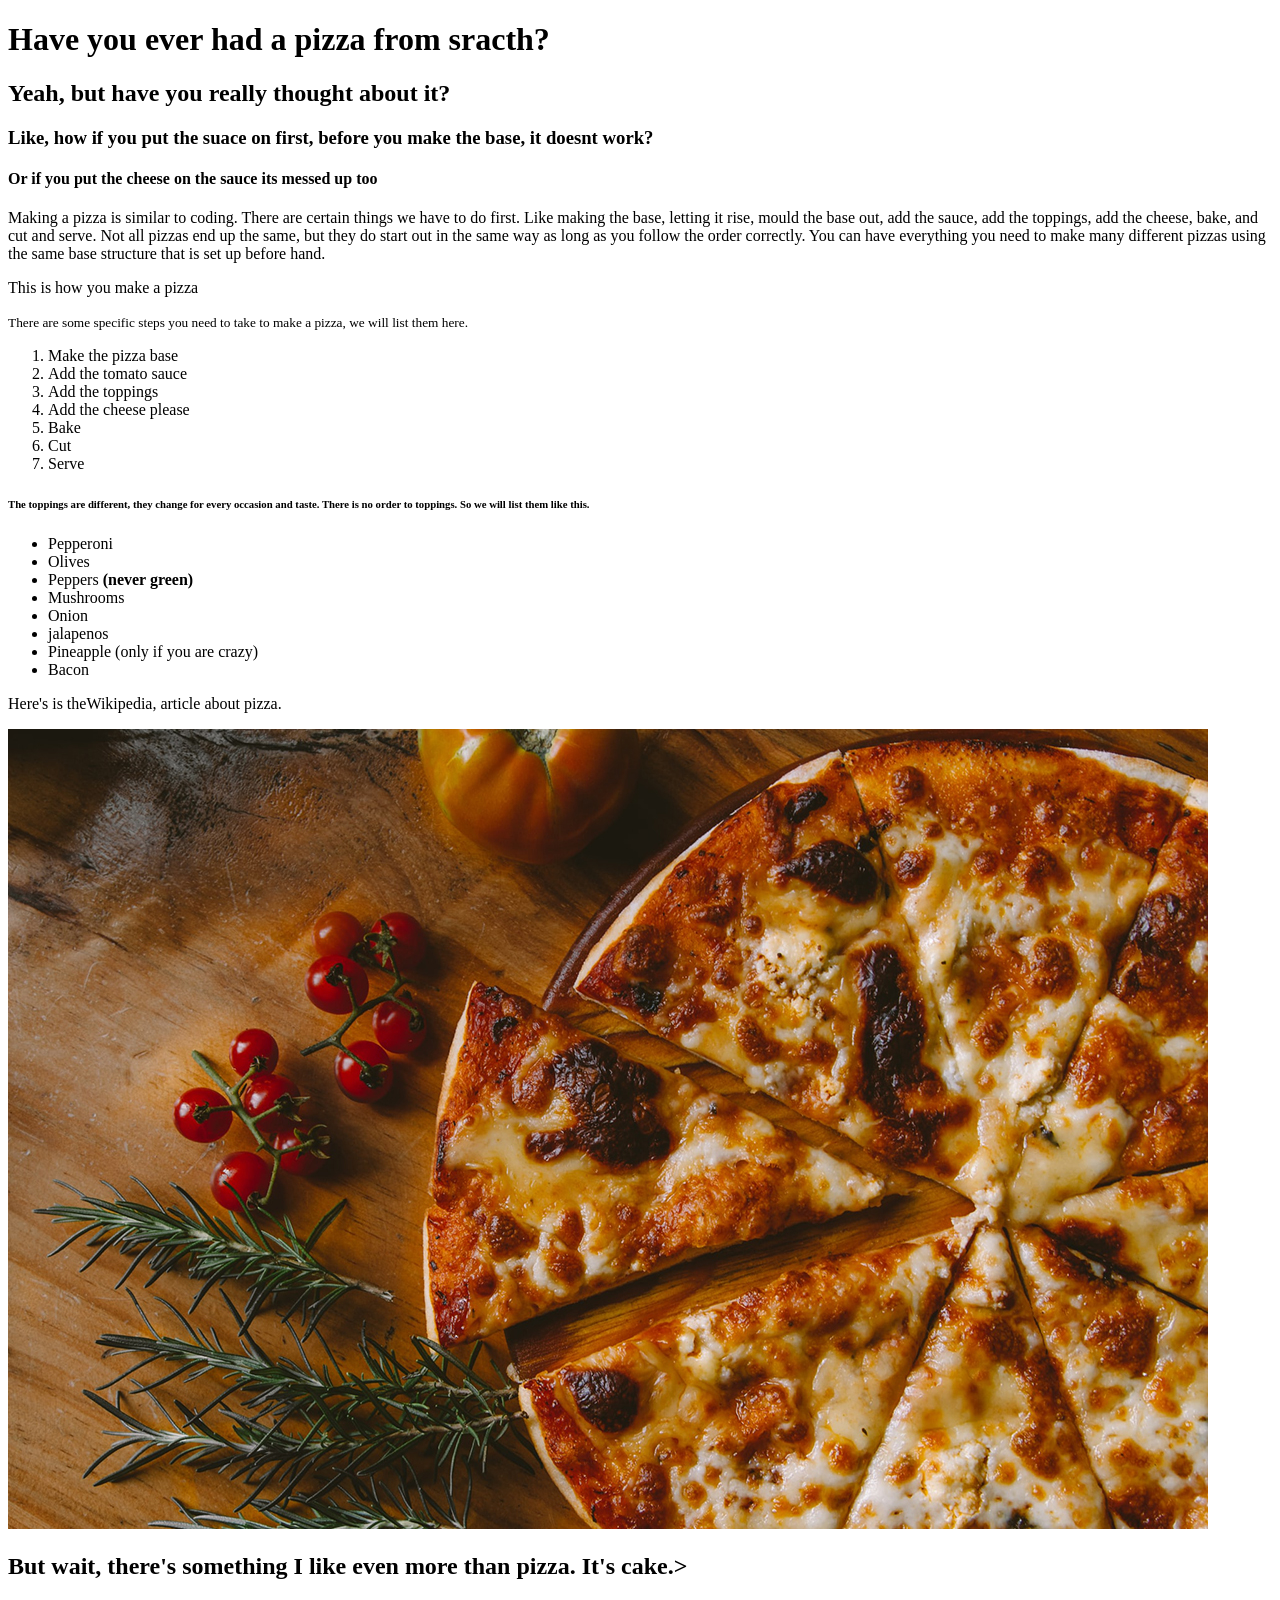
<file: index.html>
<!DOCTYPE html>
<html lang="en">
<head>
    <meta charset="UTF-8">
    <meta http-equiv="X-UA-Compatible" content="IE=edge">
    <meta name="viewport" content="width=device-width, initial-scale=1.0">
    <title>pizzaParty</title>
</head>
<body>
    <h1>Have you ever had a pizza from sracth? 
    </h1>
    <h2>Yeah, but have you really thought about it?
    </h2>
    <h3>Like, how if you put the suace on first, before you make the base, it doesnt work?
    </h3>
    <h4>Or if you put the cheese on the sauce its messed up too</h4>

    <p>Making a pizza is similar to coding. There are 
    certain things we have to do first. Like making the 
    base, letting it rise, mould the base out, add the 
    sauce, add the toppings, add the cheese, bake, and cut and serve.
    Not all pizzas end up the same,
    but they do start out in the same way as long as you follow the order correctly. 
    You can have everything you need to make many 
    different pizzas using the same base structure that is set up before hand.</p>

    </h5>This is how you make a pizza</h5>
    
    <p><small>There are some specific steps you need to take to make a pizza, we will list them here.</small></p>
    
    <ol>
        <li>Make the pizza base</li>
        <Li>Add the tomato sauce</li>
        <li>Add the toppings</li>
        <li>Add the cheese please</li> 
        <li>Bake</li> 
        <li>Cut</li> 
        <li>Serve</li>
    </ol>

    <h6>The toppings are different, they change for every occasion and taste. There is no order to toppings. So we will list them like this.</h6>
    <ul> 
        <li class="fave">Pepperoni</li>
        <li>Olives</li>
        <li>Peppers <strong>(never green)</strong></li> 
        <li>Mushrooms</li> 
        <li>Onion</li>
        <li class="fave">jalapenos</li>
        <li>Pineapple (only if you are crazy)</li>
        <li>Bacon</li>
    </ul>
         <p>Here's is the<a href="https://en.wikipedia.org/wiki/Pizza" target="_blank"></a>Wikipedia, article about pizza.</a></p>
        <img class="pizza" src= "images/pizza.jpg" alt="a picture of a pizza"></img>

        <h2>But wait, there's something I like even more than pizza. <a href="cake.htm" target="_blank"></a>It's cake.></a></h2>
        
       
    </body>
</html>
</file>
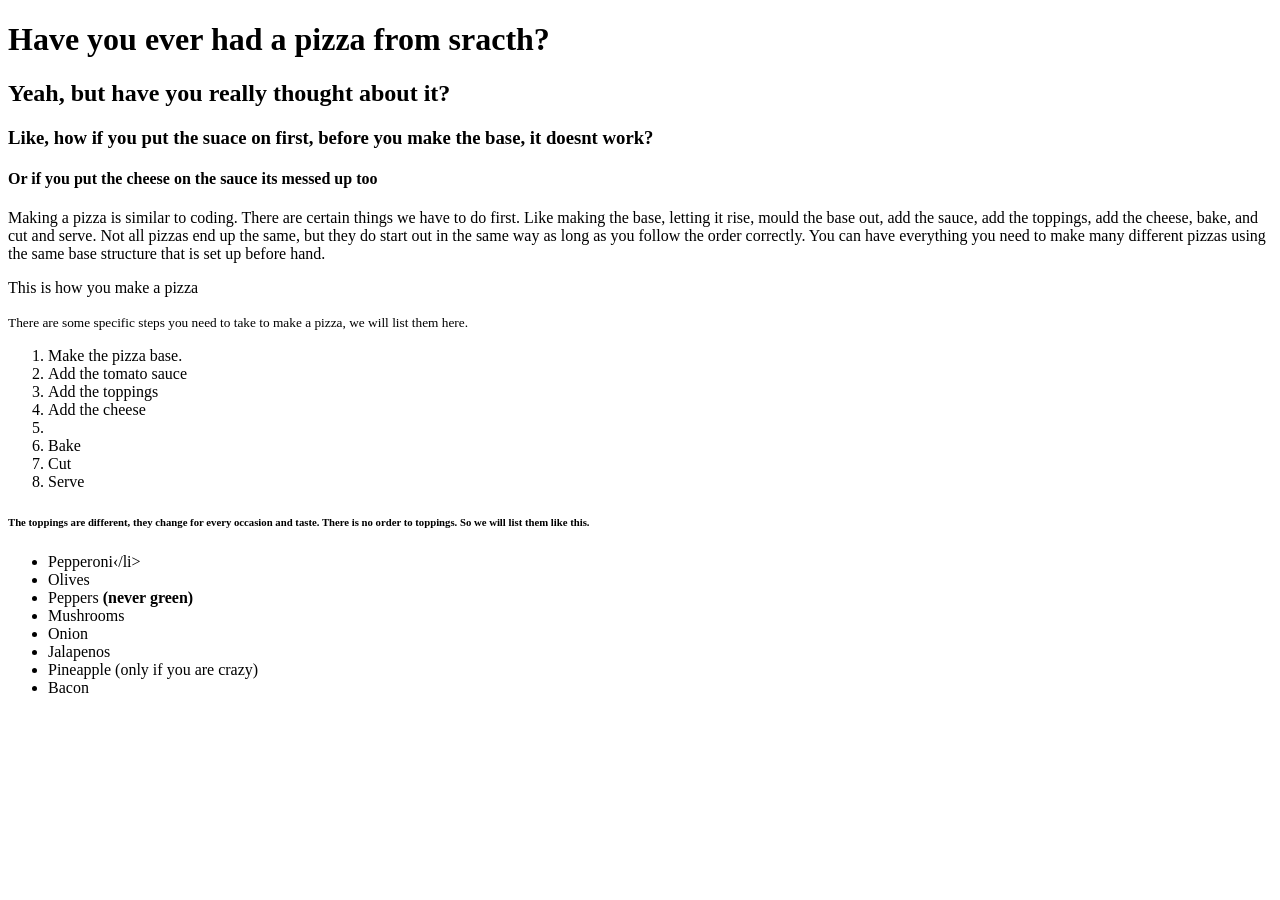
<file: pizza party.html>
<!DOCTYPE html>
<html lang="en">
<head>
    <meta charset="UTF-8">
    <meta http-equiv="X-UA-Compatible" content="IE=edge">
    <meta name="viewport" content="width=device-width, initial-scale=1.0">
    <title>pizzaParty</title>
</head>
<body>
    <h1>Have you ever had a pizza from sracth? 
    </h1>
    <h2>Yeah, but have you really thought about it?
    </h2>
    <h3>Like, how if you put the suace on first, before you make the base, it doesnt work?
    </h3>
    <h4>Or if you put the cheese on the sauce its messed up too</h4>

<p>Making a pizza is similar to coding. There are 
    certain things we have to do first. Like making the 
    base, letting it rise, mould the base out, add the 
    sauce, add the toppings, add the cheese, bake, and cut and serve.
     Not all pizzas end up the same,
      but they do start out in the same way as long as you follow the order correctly. 
      You can have everything you need to make many 
      different pizzas using the same base structure that is set up before hand.</p>

      </h5>This is how you make a pizza</h5>
      <p><small>There are some specific steps you need to take to make a pizza, we will list them here.</small></p>
    
    <ol>
        <li>Make the pizza base.</li>
        <Li>Add the tomato sauce</li>
        <li>Add the toppings</li>
        <li>Add the cheese<li> 
        <li>Bake</li> 
        <li>Cut</li> 
        <li>Serve</li>
    </ol>

    <h6>The toppings are different, they change for every occasion and taste. There is no order to toppings. So we will list them like this.</h6>
    <ul> <li>Pepperoni‹/li>
        <li>Olives</li>
        <li>Peppers <strong>(never green)</strong></li> 
        <li>Mushrooms</li> 
        <li>Onion</li>
        <li>Jalapenos</li>
        <li>Pineapple (only if you are crazy)</li>
        <li>Bacon</li>
        </ul>


</body>
</html>
</file>
